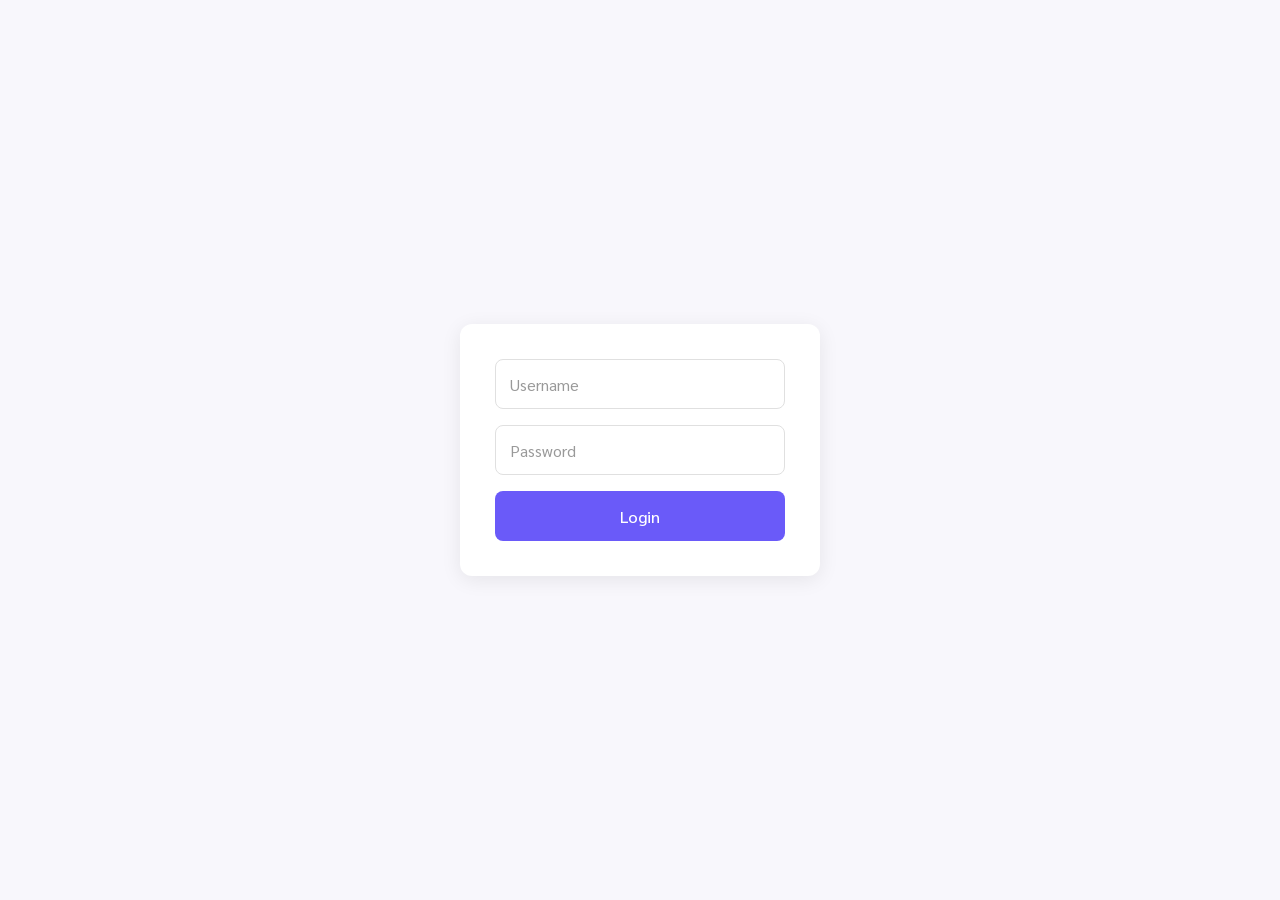
<file: admin-login.html>
<!DOCTYPE html>
<html lang="th">
<head>
    <meta charset="UTF-8">
    <meta name="viewport" content="width=device-width, initial-scale=1.0">
    <title>Login</title>
    <link href="https://fonts.googleapis.com/css2?family=Sarabun:wght@400;500&display=swap" rel="stylesheet">
    <style>
        :root {
            --primary-color: #6a5af9;
            --background-color: #f8f7fc;
            --card-background: #ffffff;
            --border-color: #e0e0e0;
            --text-color: #333;
        }

        /* --- โค้ดที่เพิ่มเข้ามาเพื่อแก้ปัญหา --- */
        * {
            box-sizing: border-box;
        }

        body {
            font-family: 'Sarabun', sans-serif;
            background-color: var(--background-color);
            display: flex;
            align-items: center;
            justify-content: center;
            height: 100vh;
            margin: 0;
            padding: 0;
        }
        .login-card {
            background-color: var(--card-background);
            padding: 35px;
            border-radius: 12px;
            box-shadow: 0 4px 20px rgba(0, 0, 0, 0.08);
            width: 100%;
            max-width: 360px;
        }
        form {
            display: flex;
            flex-direction: column;
            gap: 1rem; /* ลดระยะห่างเล็กน้อย */
        }
        input, button { /* ทำให้ input และ button ใช้สไตล์ร่วมกัน */
            width: 100%;
            padding: 14px;
            border-radius: 8px;
            font-size: 1em;
            font-family: 'Sarabun', sans-serif;
            height: 50px; /* กำหนดความสูงให้เท่ากัน */
        }
        input {
            border: 1px solid var(--border-color);
            transition: border-color 0.2s;
        }
        input::placeholder {
            color: #999;
        }
        input:focus {
            outline: none;
            border-color: var(--primary-color);
        }
        button {
            border: none;
            background-color: var(--primary-color);
            color: white;
            font-weight: 500;
            cursor: pointer;
            transition: background-color 0.2s;
        }
        button:hover {
            background-color: #5848d9;
        }
    </style>
</head>
<body>
    <div class="login-card">
        <form action="/login" method="POST">
            <input type="text" name="username" placeholder="Username" required>
            <input type="password" name="password" placeholder="Password" required>
            <button type="submit">Login</button>
        </form>
    </div>
</body>
</html>
</file>
